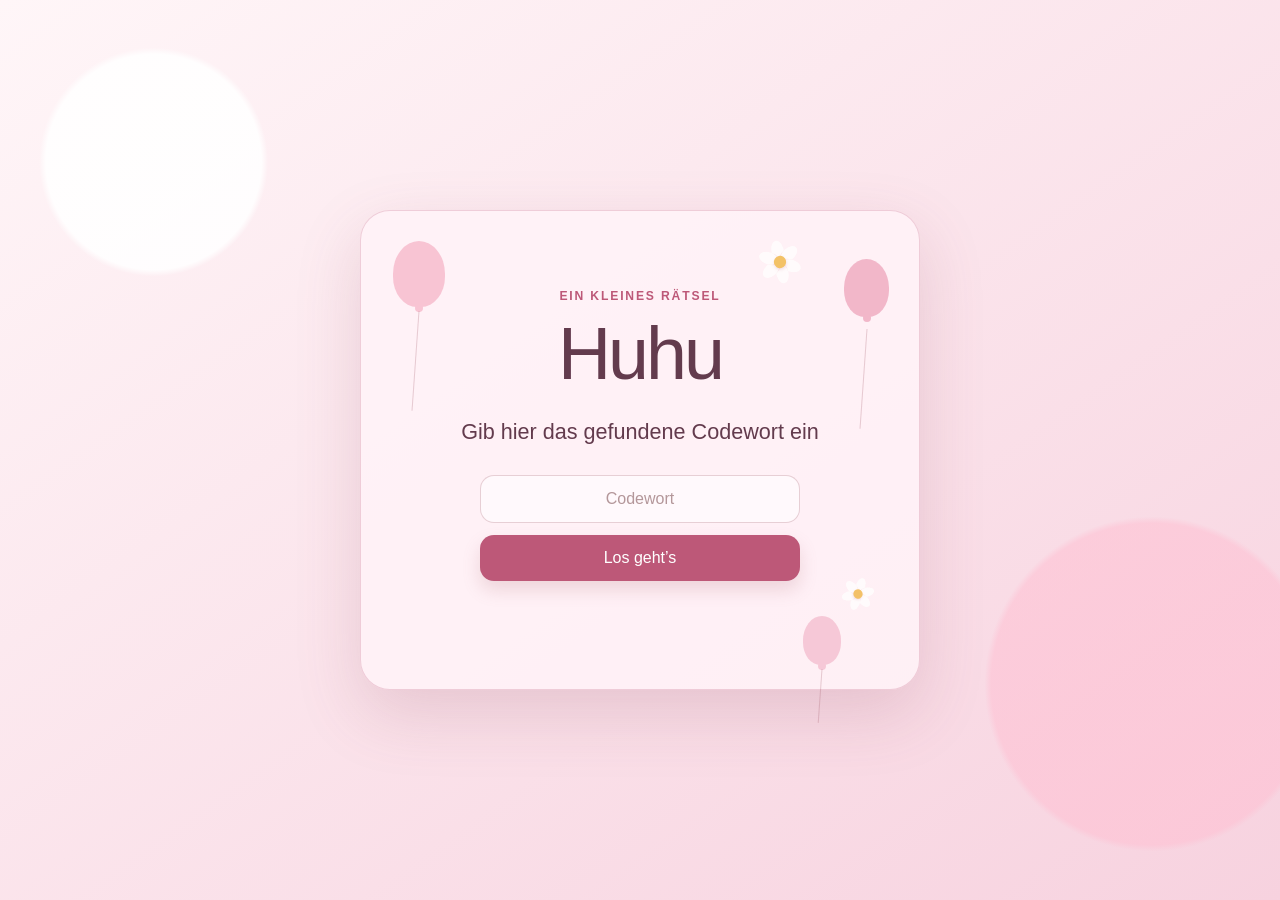
<file: index.html>
<!doctype html>
<html lang="de">
  <head>
    <meta charset="UTF-8" />
    <meta name="viewport" content="width=device-width, initial-scale=1.0" />
    <meta
      name="description"
      content="Eine kleine Überraschung wartet auf dich."
    />
    <title>Eine kleine Überraschung</title>
    <link rel="stylesheet" href="styles.css" />
  </head>
  <body class="page page-entry">
    <main class="card" aria-labelledby="page-title">
      <div class="balloon balloon-one" aria-hidden="true"><span></span></div>
      <div class="balloon balloon-two" aria-hidden="true"><span></span></div>
      <div class="balloon balloon-three" aria-hidden="true"><span></span></div>
      <div class="daisy daisy-one" aria-hidden="true">
        <span class="petal" style="--angle: 0deg"></span>
        <span class="petal" style="--angle: 60deg"></span>
        <span class="petal" style="--angle: 120deg"></span>
        <span class="petal" style="--angle: 180deg"></span>
        <span class="petal" style="--angle: 240deg"></span>
        <span class="petal" style="--angle: 300deg"></span>
      </div>
      <div class="daisy daisy-two" aria-hidden="true">
        <span class="petal" style="--angle: 0deg"></span>
        <span class="petal" style="--angle: 60deg"></span>
        <span class="petal" style="--angle: 120deg"></span>
        <span class="petal" style="--angle: 180deg"></span>
        <span class="petal" style="--angle: 240deg"></span>
        <span class="petal" style="--angle: 300deg"></span>
      </div>

      <p class="eyebrow">Ein kleines Rätsel</p>
      <h1 id="page-title">Huhu</h1>
      <p class="intro">Gib hier das gefundene Codewort ein</p>

      <form id="code-form" class="code-form">
        <label class="sr-only" for="codeword">Codewort</label>
        <input
          id="codeword"
          name="codeword"
          type="text"
          autocomplete="off"
          autocapitalize="none"
          spellcheck="false"
          placeholder="Codewort"
          required
        />
        <button type="submit">Los geht’s</button>
        <p id="error-message" class="error-message" role="alert" hidden>
          Falsches Codewort
        </p>
      </form>
    </main>

    <script src="script.js"></script>
  </body>
</html>
</file>
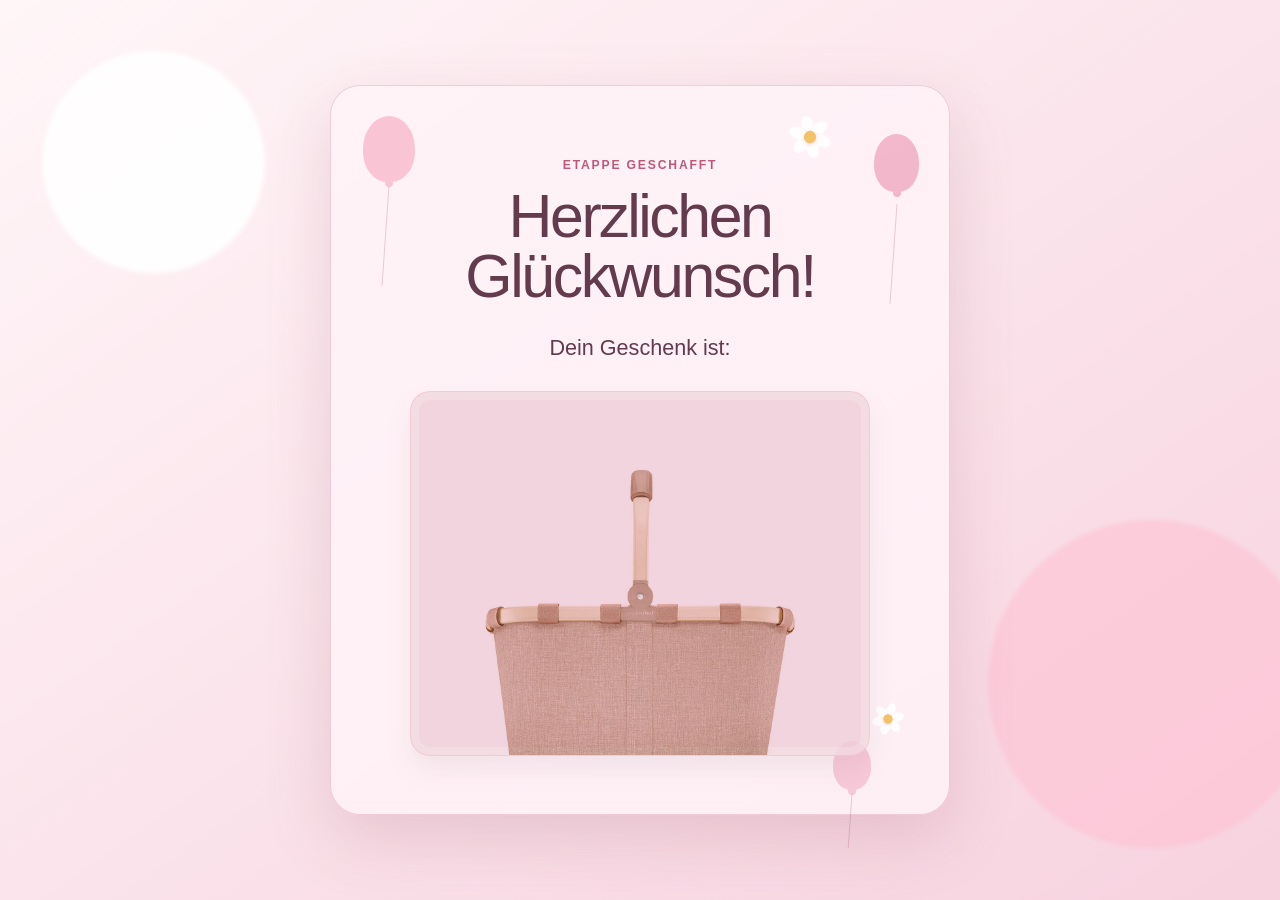
<file: geschenk.html>
<!doctype html>
<html lang="de">
  <head>
    <meta charset="UTF-8" />
    <meta name="viewport" content="width=device-width, initial-scale=1.0" />
    <meta
      name="description"
      content="Herzlichen Glückwunsch zu deinem gefundenen Geschenk."
    />
    <title>Herzlichen Glückwunsch!</title>
    <link rel="stylesheet" href="styles.css" />
  </head>
  <body class="page page-gift">
    <main class="card gift-card" aria-labelledby="gift-title">
      <div class="balloon balloon-one" aria-hidden="true"><span></span></div>
      <div class="balloon balloon-two" aria-hidden="true"><span></span></div>
      <div class="balloon balloon-three" aria-hidden="true"><span></span></div>
      <div class="daisy daisy-one" aria-hidden="true">
        <span class="petal" style="--angle: 0deg"></span>
        <span class="petal" style="--angle: 60deg"></span>
        <span class="petal" style="--angle: 120deg"></span>
        <span class="petal" style="--angle: 180deg"></span>
        <span class="petal" style="--angle: 240deg"></span>
        <span class="petal" style="--angle: 300deg"></span>
      </div>
      <div class="daisy daisy-two" aria-hidden="true">
        <span class="petal" style="--angle: 0deg"></span>
        <span class="petal" style="--angle: 60deg"></span>
        <span class="petal" style="--angle: 120deg"></span>
        <span class="petal" style="--angle: 180deg"></span>
        <span class="petal" style="--angle: 240deg"></span>
        <span class="petal" style="--angle: 300deg"></span>
      </div>

      <p class="eyebrow">Etappe geschafft</p>
      <h1 id="gift-title">Herzlichen Glückwunsch!</h1>
      <p class="intro">Dein Geschenk ist:</p>

      <div class="gift-image-wrap">
        <img id="gift-image" src="Geschenk.jpg" alt="Dein Geschenk" />
        <div id="image-placeholder" class="image-placeholder" hidden>
          <span>Geschenkfoto folgt hier</span>
        </div>
      </div>
    </main>

    <div id="confetti" class="confetti" aria-hidden="true"></div>
    <script src="script.js"></script>
  </body>
</html>
</file>
<file: styles.css>
:root {
  --cream: #fff4f7;
  --cream-deep: #f8dce5;
  --rose: #e887a2;
  --rose-dark: #bd5878;
  --rose-soft: #f7b9cb;
  --ink: #633b4d;
  --muted: #956377;
  --white: #ffffff;
}

* {
  box-sizing: border-box;
}

html {
  min-width: 320px;
  min-height: 100%;
}

body {
  margin: 0;
  min-width: 320px;
  min-height: 100vh;
  color: var(--ink);
  font-family: Arial, Helvetica, sans-serif;
}

button,
input {
  font: inherit;
}

.page {
  display: grid;
  min-height: 100vh;
  place-items: center;
  overflow: hidden;
  padding: 28px 18px;
  background:
    radial-gradient(circle at 12% 18%, rgba(255, 255, 255, 0.9) 0 8%, transparent 8.5%),
    radial-gradient(circle at 90% 76%, rgba(255, 190, 209, 0.52) 0 12%, transparent 12.5%),
    linear-gradient(145deg, #fff6f8 0%, #f7d2df 100%);
}

.card {
  position: relative;
  width: min(100%, 560px);
  min-height: 480px;
  padding: 78px clamp(24px, 8vw, 68px) 58px;
  border: 1px solid rgba(189, 88, 120, 0.24);
  border-radius: 30px;
  background: rgba(255, 244, 248, 0.84);
  box-shadow: 0 24px 65px rgba(143, 70, 96, 0.18);
  text-align: center;
  isolation: isolate;
}

.gift-card {
  width: min(100%, 620px);
  min-height: 0;
  padding-top: 72px;
}

.eyebrow {
  margin: 0 0 14px;
  color: var(--rose-dark);
  font-size: 0.76rem;
  font-weight: 700;
  letter-spacing: 0.15em;
  text-transform: uppercase;
}

h1 {
  margin: 0;
  color: var(--ink);
  font-family: Arial, Helvetica, sans-serif;
  font-size: clamp(2.8rem, 9vw, 4.6rem);
  font-weight: 400;
  letter-spacing: -0.04em;
  line-height: 1;
}

.gift-card h1 {
  font-size: clamp(2.35rem, 7vw, 3.8rem);
}

.intro {
  margin: 25px 0 28px;
  font-size: clamp(1.1rem, 3vw, 1.35rem);
  line-height: 1.45;
}

.code-form {
  display: grid;
  gap: 12px;
  margin: 0 auto;
  max-width: 320px;
}

input {
  width: 100%;
  border: 1px solid rgba(168, 98, 112, 0.28);
  border-radius: 14px;
  padding: 14px 16px;
  color: var(--ink);
  background: rgba(255, 250, 252, 0.92);
  outline: none;
  text-align: center;
  transition: border-color 180ms ease, box-shadow 180ms ease;
}

input::placeholder {
  color: #b4979a;
}

input:focus {
  border-color: var(--rose-dark);
  box-shadow: 0 0 0 4px rgba(220, 166, 174, 0.2);
}

button {
  border: 0;
  border-radius: 14px;
  padding: 14px 18px;
  color: var(--white);
  background: var(--rose-dark);
  box-shadow: 0 9px 18px rgba(168, 98, 112, 0.2);
  cursor: pointer;
  transition: transform 180ms ease, background 180ms ease, box-shadow 180ms ease;
}

button:hover {
  background: #995a68;
  box-shadow: 0 12px 24px rgba(168, 98, 112, 0.26);
  transform: translateY(-2px);
}

button:active {
  transform: translateY(0);
}

.error-message {
  margin: 2px 0 0;
  color: #a24958;
  font-size: 0.9rem;
}

.gift-image-wrap {
  display: grid;
  width: min(100%, 460px);
  height: clamp(270px, 42vw, 365px);
  margin: 28px auto 0;
  overflow: hidden;
  place-items: center;
  border: 1px solid rgba(220, 166, 174, 0.3);
  border-radius: 20px;
  background: rgba(250, 215, 226, 0.82);
  box-shadow: inset 0 0 0 8px rgba(255, 255, 255, 0.2),
    0 14px 26px rgba(139, 107, 113, 0.1);
}

.gift-image-wrap img {
  display: block;
  width: 100%;
  height: 100%;
  object-fit: cover;
  object-position: center 56%;
  mix-blend-mode: multiply;
}

.image-placeholder {
  min-height: 205px;
  display: grid;
  place-items: center;
  padding: 30px;
  color: var(--muted);
  font-size: 0.95rem;
}

.balloon {
  position: absolute;
  z-index: -1;
  width: 52px;
  height: 66px;
  border-radius: 50% 50% 46% 46%;
  opacity: 0.8;
  animation: float 5.6s ease-in-out infinite;
}

.balloon::before {
  position: absolute;
  bottom: -5px;
  left: 50%;
  width: 8px;
  height: 8px;
  border-radius: 50%;
  background: inherit;
  content: "";
  transform: translateX(-50%);
}

.balloon span {
  position: absolute;
  top: 70px;
  left: 50%;
  width: 1px;
  height: 100px;
  background: rgba(168, 98, 112, 0.34);
  transform: translateX(-50%) rotate(4deg);
  transform-origin: top;
}

.balloon-one {
  top: 30px;
  left: 32px;
  background: var(--rose-soft);
  animation-delay: -1.7s;
}

.balloon-two {
  top: 48px;
  right: 30px;
  width: 45px;
  height: 58px;
  background: #efa9bf;
  animation-delay: -3.2s;
}

.balloon-three {
  right: 78px;
  bottom: 24px;
  width: 38px;
  height: 49px;
  background: #f5bfd0;
  animation-delay: -4.4s;
}

.balloon-three span {
  top: 53px;
  height: 54px;
}

.daisy {
  position: absolute;
  z-index: -1;
  width: 54px;
  height: 54px;
  opacity: 0.9;
  animation: float 6.4s ease-in-out infinite;
}

.daisy .petal {
  position: absolute;
  top: 50%;
  left: 50%;
  width: 15px;
  height: 25px;
  border-radius: 50% 50% 46% 46%;
  background: #fffdfd;
  box-shadow: inset 0 -2px 0 rgba(232, 135, 162, 0.16);
  transform: translate(-50%, -50%) rotate(var(--angle)) translateY(-14px);
  transform-origin: center;
}

.daisy::after {
  position: absolute;
  top: 50%;
  left: 50%;
  width: 15px;
  height: 15px;
  border-radius: 50%;
  background: #f2bd58;
  box-shadow: 0 2px 4px rgba(189, 88, 120, 0.2);
  content: "";
  transform: translate(-50%, -50%);
}

.daisy-one {
  top: 24px;
  right: 112px;
  transform: scale(0.82) rotate(-12deg);
  animation-delay: -2.4s;
}

.daisy-two {
  right: 34px;
  bottom: 68px;
  transform: scale(0.62) rotate(18deg);
  animation-delay: -4.8s;
}

.confetti {
  position: fixed;
  z-index: 10;
  inset: 0;
  pointer-events: none;
}

.confetti-piece {
  position: absolute;
  top: -20px;
  width: 9px;
  height: 16px;
  border-radius: 3px;
  animation: fall 1s cubic-bezier(0.22, 0.7, 0.35, 1) forwards;
}

.sr-only {
  position: absolute;
  width: 1px;
  height: 1px;
  padding: 0;
  overflow: hidden;
  clip: rect(0, 0, 0, 0);
  white-space: nowrap;
  border: 0;
}

@keyframes float {
  0%,
  100% {
    transform: translateY(0) rotate(-3deg);
  }
  50% {
    transform: translateY(-13px) rotate(4deg);
  }
}

@keyframes fall {
  to {
    transform: translate3d(var(--drift), 110vh, 0) rotate(var(--rotation));
    opacity: 0;
  }
}

@media (max-width: 520px) {
  .page {
    padding: 16px;
  }

  .card {
    min-height: 460px;
    padding: 72px 22px 45px;
  }

  .gift-card {
    padding-top: 66px;
  }

  .balloon-one {
    left: 18px;
  }

  .balloon-two {
    right: 16px;
  }

  .balloon-three {
    right: 62px;
  }
}

@media (prefers-reduced-motion: reduce) {
  *,
  *::before,
  *::after {
    scroll-behavior: auto !important;
    animation-duration: 0.01ms !important;
    animation-iteration-count: 1 !important;
    transition-duration: 0.01ms !important;
  }
}
</file>
